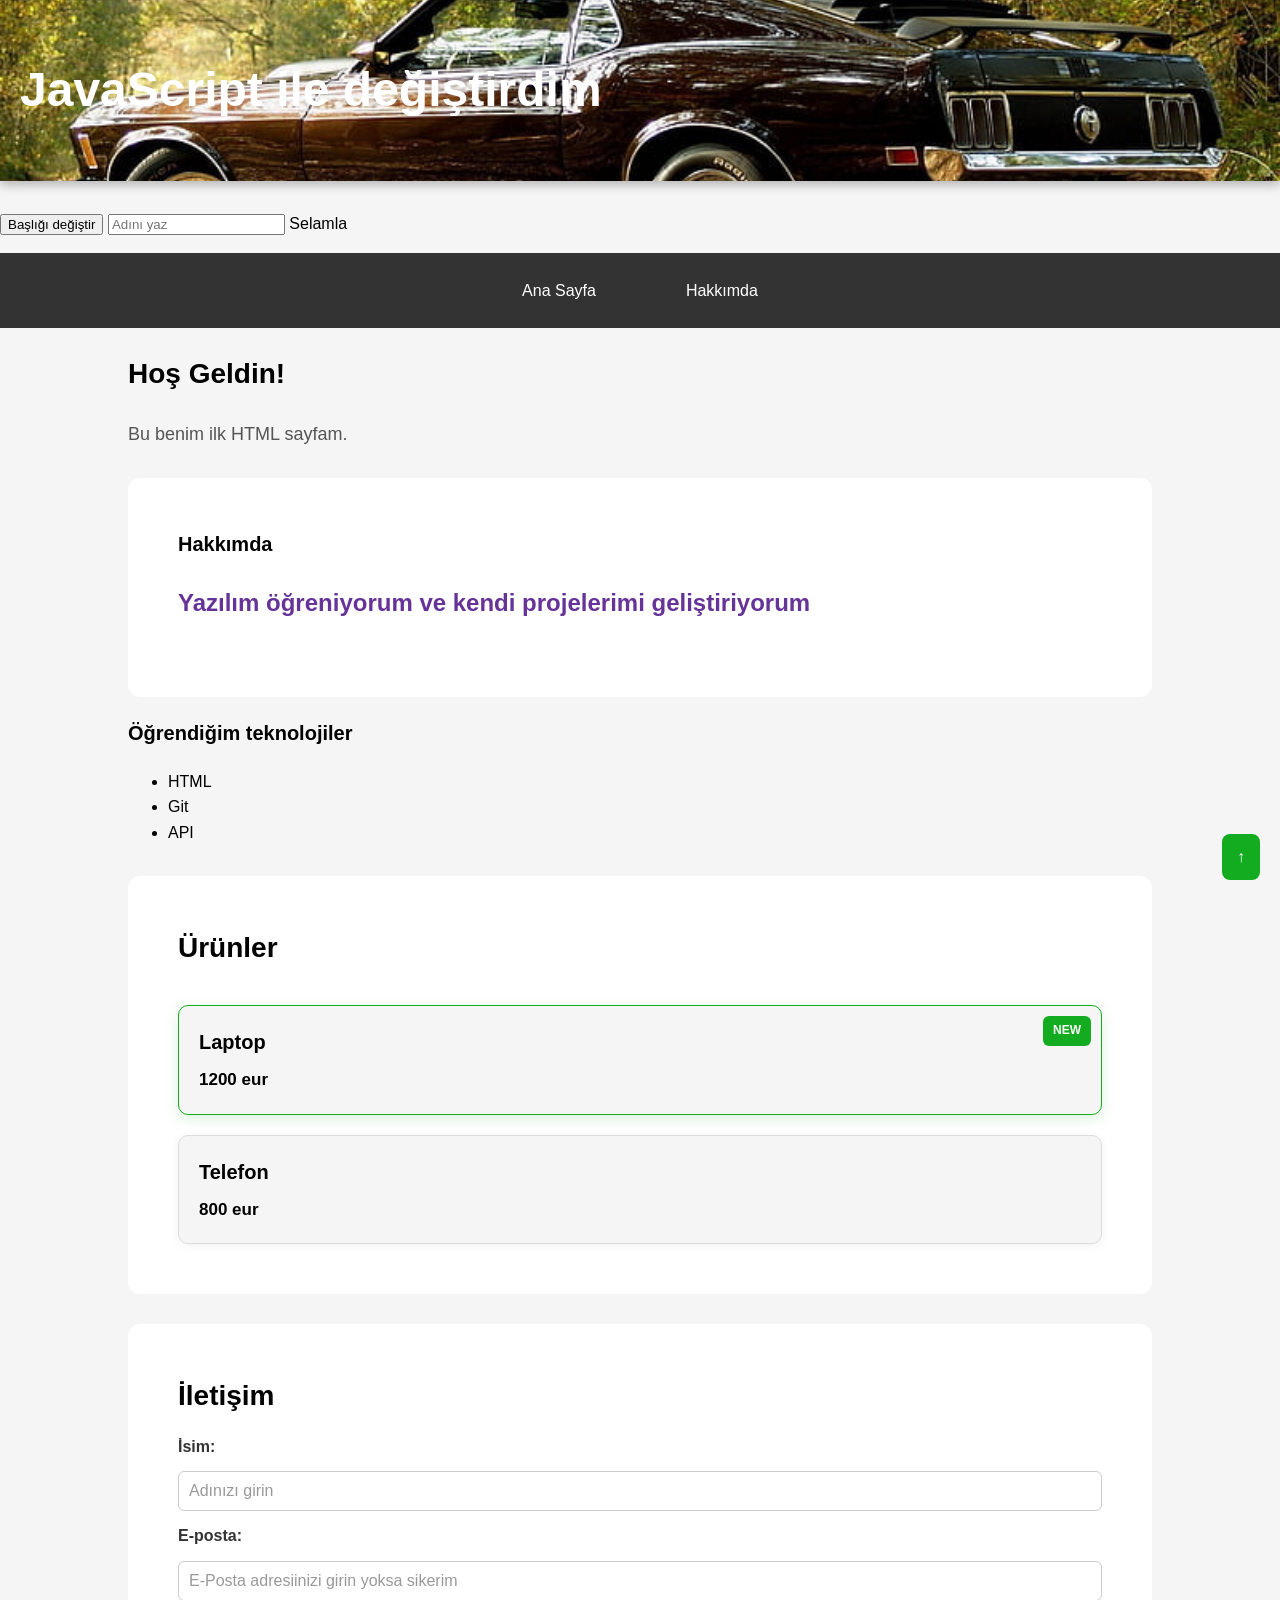
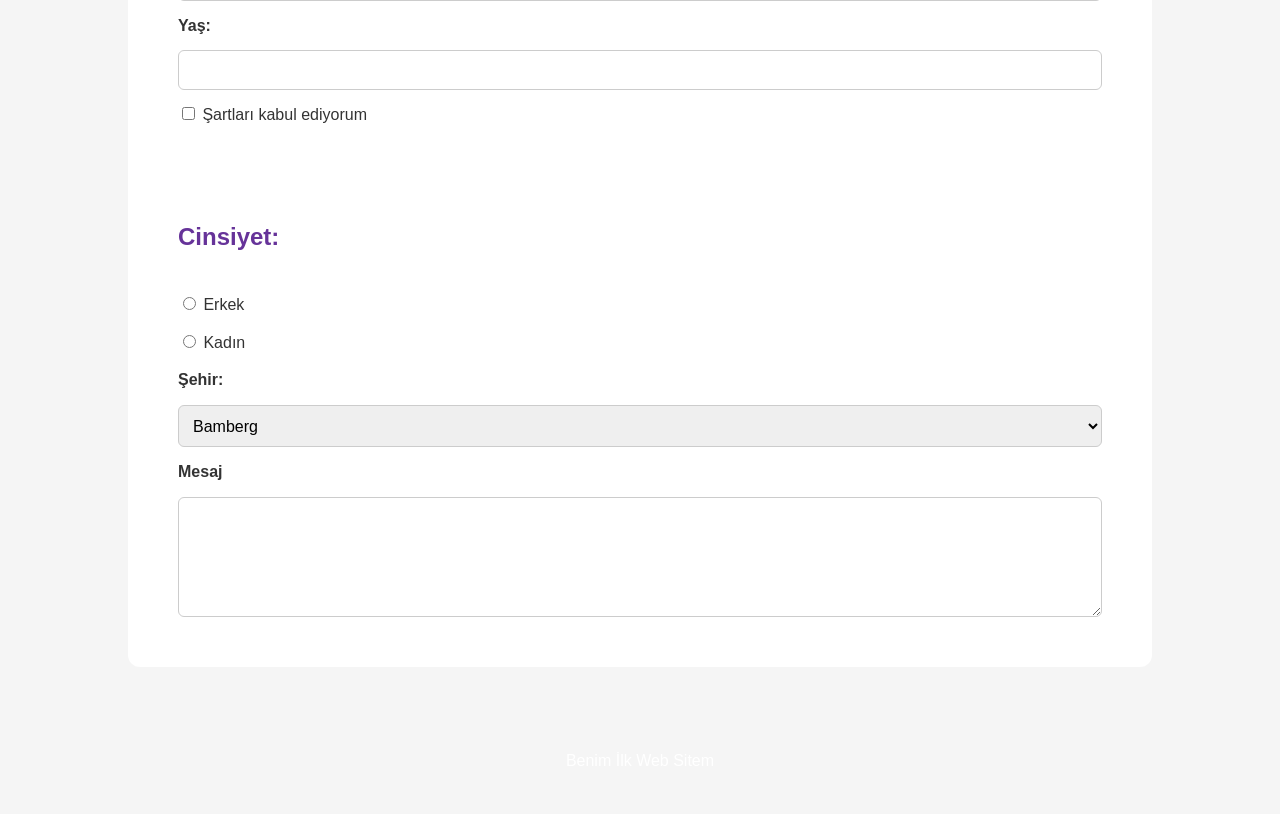
<file: html-basics/index.html>
<!DOCTYPE html>
<html>
<head>
    <title>İlk Web Sistem</title>
    <link rel="stylesheet" href="style.css">
</head>
<body>

    <header>
        <h1 id="main-title">Benim ilk web sitem</h1>
    </header>

    <button id="degistir">Başlığı değiştir</button>
    <input id="isimInput" type="text" placeholder="Adını yaz">
    <buton id="selamlaButon">Selamla</buton>
    <p id="selamMesaji"></p>



    <!-- Sayfa navigasyonu -->
    <nav>
        <a href="index.html">Ana Sayfa</a>
        <a href="about.html">Hakkımda</a>
    </nav>

    <main>

        <h2>Hoş Geldin!</h2>
        <p class="description">Bu benim ilk HTML sayfam.</p>

        <section>
            <h3>Hakkımda</h3>
            <p class="abc1">Yazılım öğreniyorum ve kendi projelerimi geliştiriyorum</p>
        </section>

        <h3>Öğrendiğim teknolojiler</h3>

        <ul>
            <li>HTML</li>
            <li>Git</li>
            <li>API</li>
        </ul>
        <section class="products">
            <h2>Ürünler</h2>

            <div class="product-card featured">
                <span class="badge">NEW</span>
                <h3>Laptop</h3>
                <p>1200 eur</p>
            </div>

            <div class="product-card">
                <h3>Telefon</h3>
                <p>800 eur</p>
            </div>

            
        </section>

        <section>
            <h2>İletişim</h2>

            <form action="/contact" method="post">
                <label for="name">İsim:</label>
                <input type="text" id="name" name="name" placeholder="Adınızı girin" required>

                <label for="email">E-posta:</label>
                <input type="email" id="email" name="email" placeholder="E-Posta adresiinizi girin yoksa sikerim" required>

                <label for="age">Yaş:</label>
                <input type="number" id="age">

                <label class="checkbox-label">
                    <input type="checkbox">
                    Şartları kabul ediyorum
                </label>

                <button type="submit">Gönder</button>

                <p class="abc1">Cinsiyet:</p>

                <label class="radio-label">
                    <input type="radio" name="gender" value="male">
                    Erkek
                </label>

                <label class="radio-label">
                    <input type="radio" name="gender" value="female">
                    Kadın
                </label>

                <label for="city">Şehir:</label>

                <select id="city" name="city">
                    <option value="bamberg">Bamberg</option>
                    <option value="nurnberg">Nürnberg</option>
                    <option value="munich">Münih</option>
                    <option value="antep">Antep</option>
                </select>

                <label for="message">Mesaj</label>
                <textarea id="message" name="message"></textarea>
            </form>
        </section>
    </main>

    <footer>
        <p>Benim İlk Web Sitem</p>
    </footer>
<a href="#" class="back-to-top">↑</a>
<script src="script.js"></script>
</body>
</html>
</file>
<file: html-basics/style.css>
* {
    box-sizing: border-box;
}

html {
    scroll-behavior: smooth;
}

:root {
    --primary-color: #13ab1f;
    --dark-color: var(--text-color);
    --background-color: #f5f5f5;
    --surface-color: #ffffff;
    --nav-color: #333333;
    --text-color: var(--text-color);
    --muted-text-color: #555555;
    --header-color: #    
}
h1 {
    color: var(--primary-color);
}

.description {
    color: var(--muted-text-color);
    font-size: clamp(14px, 1.5vw, 18px);
    margin-bottom: 20px;

}

.abc1 {
    color: rebeccapurple;
    font-size: 24px;
    font-family: Arial;
    font-weight: bold;
}
body {
    background-color: var(--background-color);
    line-height: 1.6;
    font-family: Arial, sans-serif;
    margin: 0;
}
header {
    padding: 20px;
    margin-bottom: 30px;
    box-shadow: 0 4px 10px rgba(0, 0, 0, 0.27);
    background-image: url(header-background.jpg);
    background-size: cover;
    background-position: center 45%;
    background-repeat: no-repeat;
}
header h1 {
    color: white;
    font-size: clamp(28px, 4vw, 48px);
}
section {
    margin-top: 30px;
    background-color: var(--surface-color);
    padding: clamp(20px, 4vw, 50px);
    border-radius: 12px;
    box-shadow: 0 4px 12px rgba(o, 0, 0, 0.08);
}

nav {
    display: flex;
    justify-content: center;
    align-items: center;
    gap: 60px;
    background-color: var(--nav-color);
    padding: 15px;
}
nav a {
    color: white;
    text-decoration: none;
    padding: 10px 15px;
    border-radius: 8px;
    transition: 0.3s ease;
    display: inline-block;
}
nav a:hover {
    color: white;
    background-color: var(--primary-color);
    transform: translateY(-2px);
}   

main {
    width: 80%;
    max-width: 1000px;
    margin: 0 auto;
}
section h2,
section h3 {
    margin-top: 0;
    color: var(--text-color);
    margin-bottom: 15px;
}
form input[type="text"],
form input[type="email"],
form input[type="number"],
form textarea,
form select {
    padding: 10px;
    border: 1px solid #cccccc;
    border-radius: 6px;
    width: 100%;
    box-sizing: border-box;
}
form {
    display: flex;
    flex-direction: column;
    gap: 12px;
}
form button {
    padding: 12px;
    background-color: var(--dark-color);
    color: white;
    border: none;
    border-radius: 8px;
    cursor: pointer;
    transition: 0.3s ease;
}
form button:hover {
    background-color: var(--primary-color);
    transform: translateY(-2px) scale(1.02);
}
form button:active {
    transform: scale(0.97);
}
form label {
    font-weight: bold;
    color: #333333;
}
.checkbox-label {
    font-weight: normal;
}
.radio-label {
    font-weight: normal;
}
form textarea {
    min-height: 120px;
    resize: vertical;
}
form select {
    height: 42px;
}
form input::placeholder,
form textarea::placeholder {
    color: #999999;
}
form input:focus,
form textarea:focus,
form select:focus {
    border-color: #13ab1f;
    outline: none;
    box-shadow: 0 0 0 3px rgba(19, 171, 31, 0.15);
}
footer {
    margin-top: 40px;
    padding: 25px;
    background-color: var(--text-color);
    color: white;
    text-align: center;
}
h2 {
    font-size: 28px;
}
h3 {
    font-size: 20px;
}
.products {
    display: grid;
    grid-template-columns: repeat(auto-fit, minmax (250px, 1fr));
    gap: 20px;
}
.product-card {
    padding: 20px;
    background-color: #f5f5f5;
    border-radius: 10px;
    transition: transform 0.3s ease, box-shadow 0.3s ease;
    border: 1px solid #dddddd;
    position: relative;
    box-shadow: 0 2px 8px rgba(0, 0, 0, 0.06);
    overflow: hidden;
}
.products h2 {
    grid-column: 1 / -1;
}

.product-card:hover {
    transform: translateY(-6px);
    box-shadow: 0 10px 20px rgba(0, 0, 0, 0.12);
}
.product-card h3 {
    margin-top: 0;
    margin-bottom: 8px;
}   
   
.product-card p {   
   font-size: 17px;
   font-weight: bold;
   margin: 0;
}

.product-card::before {
    content: "";
    position: absolute;
    top: 0;
    left: 0;
    width: 0;
    height: 4px;
    background-color: var(--primary-color);
    transition: width 0.3s ease;

}

.product-card:hover::before {
    width: 100%;

}

@media (max-width: 900px) {
    main {
        width: 90%;
    }
}
@media (max-width= 700px) {

    nav {
        flex-direction: column;
        align-items: center;
        gap: 10px;
    }

    main {
        width: 95%;
    }
}

@media (min-width: 1000px) {
    main {
        max-width: 1100px;
    }
}

form input,
form textarea,
form select,
form button {
    font-size: 16px;
}

.badge {
    position: absolute;
    top: 10px;
    right: 10px;
    background-color: var(--primary-color);
    color: white;
    padding: 5px 10px;
    border-radius: 6px;
    font-size: 12px;
    font-weight: bold;
    transition: 0.3s ease;
}
.badge:hover {
    transform: scale(1.1);
}

@keyframes fadeIn {
    from{
        opacity: 0;
    }
    
    to {
        opacity: 1;
    }
}


.back-to-top {
    position: fixed;
    bottom: 20px;
    right: 20px;
    background-color: var(--primary-color);
    color: white;
    padding: 10px 15px;
    border-radius: 8px;
    text-decoration: none;
    transition: 0.3s ease;
    cursor: pointer;
    animation: fadeIn 0.5s ease;
}

.back-to-top:hover {
    transform: translateY(-4px);
}

.featured {
    border: 0.5px solid var(--primary-color);
    box-shadow: 0 4px 15px rgba(19, 171, 31, 0.15);
}

form input:focus
form textarea:focus
form select:focus {
    outline: none;
    border-color: var(--primary-color);
}

form button:active {
    transform: scale(0.98);
}

.highlight {
    color: red;
}
</file>
